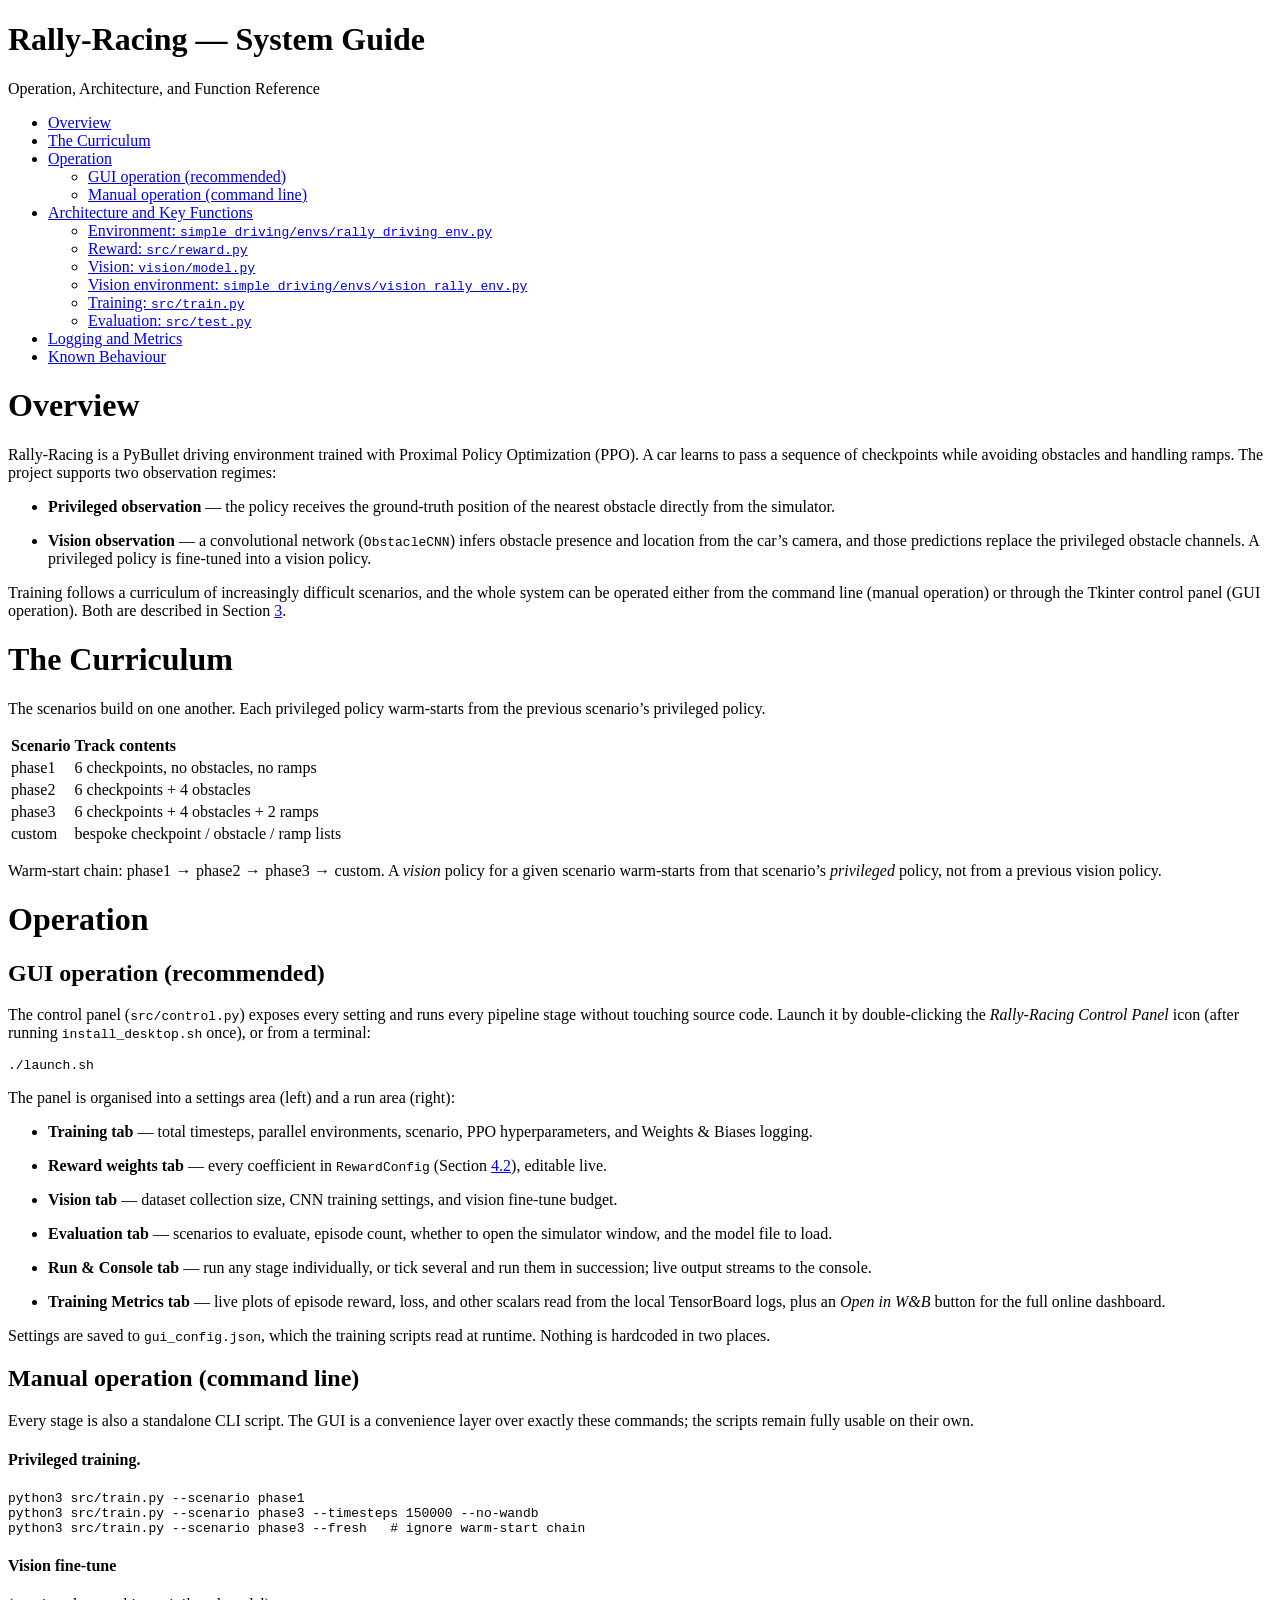
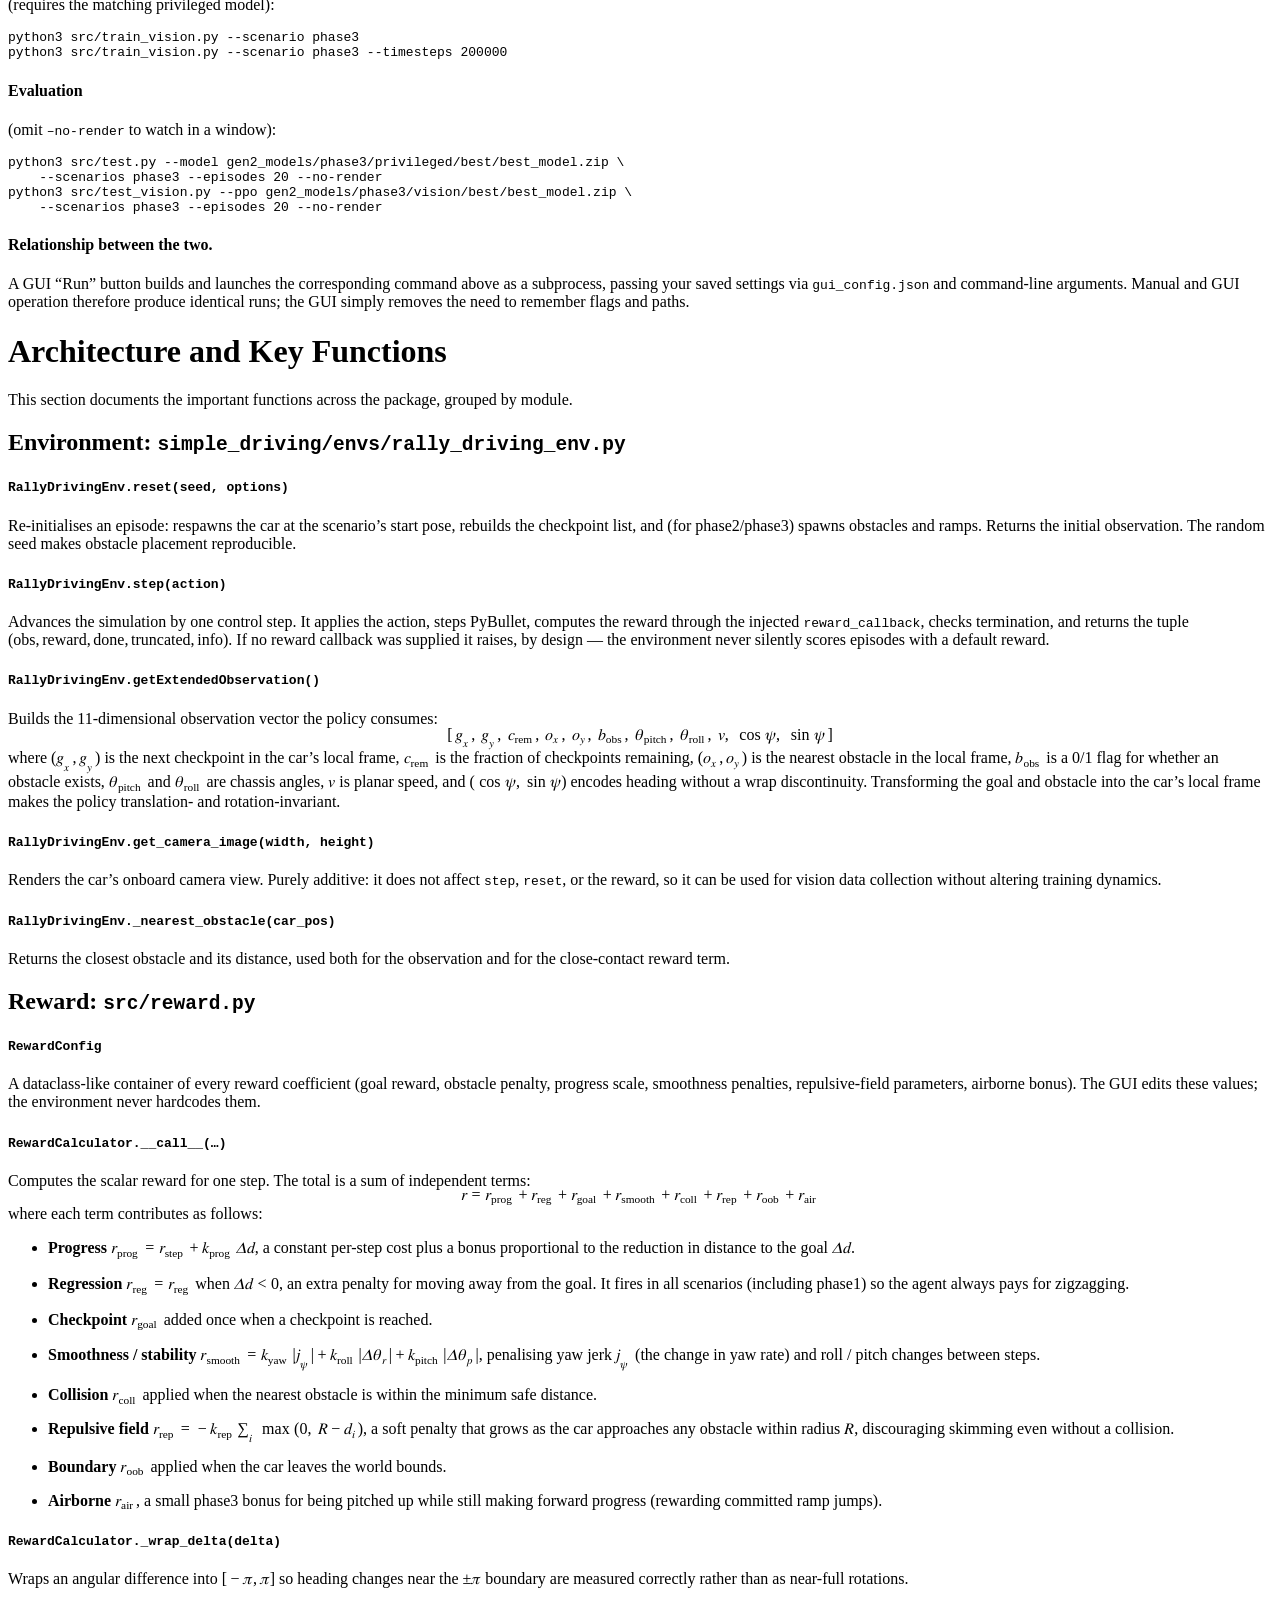
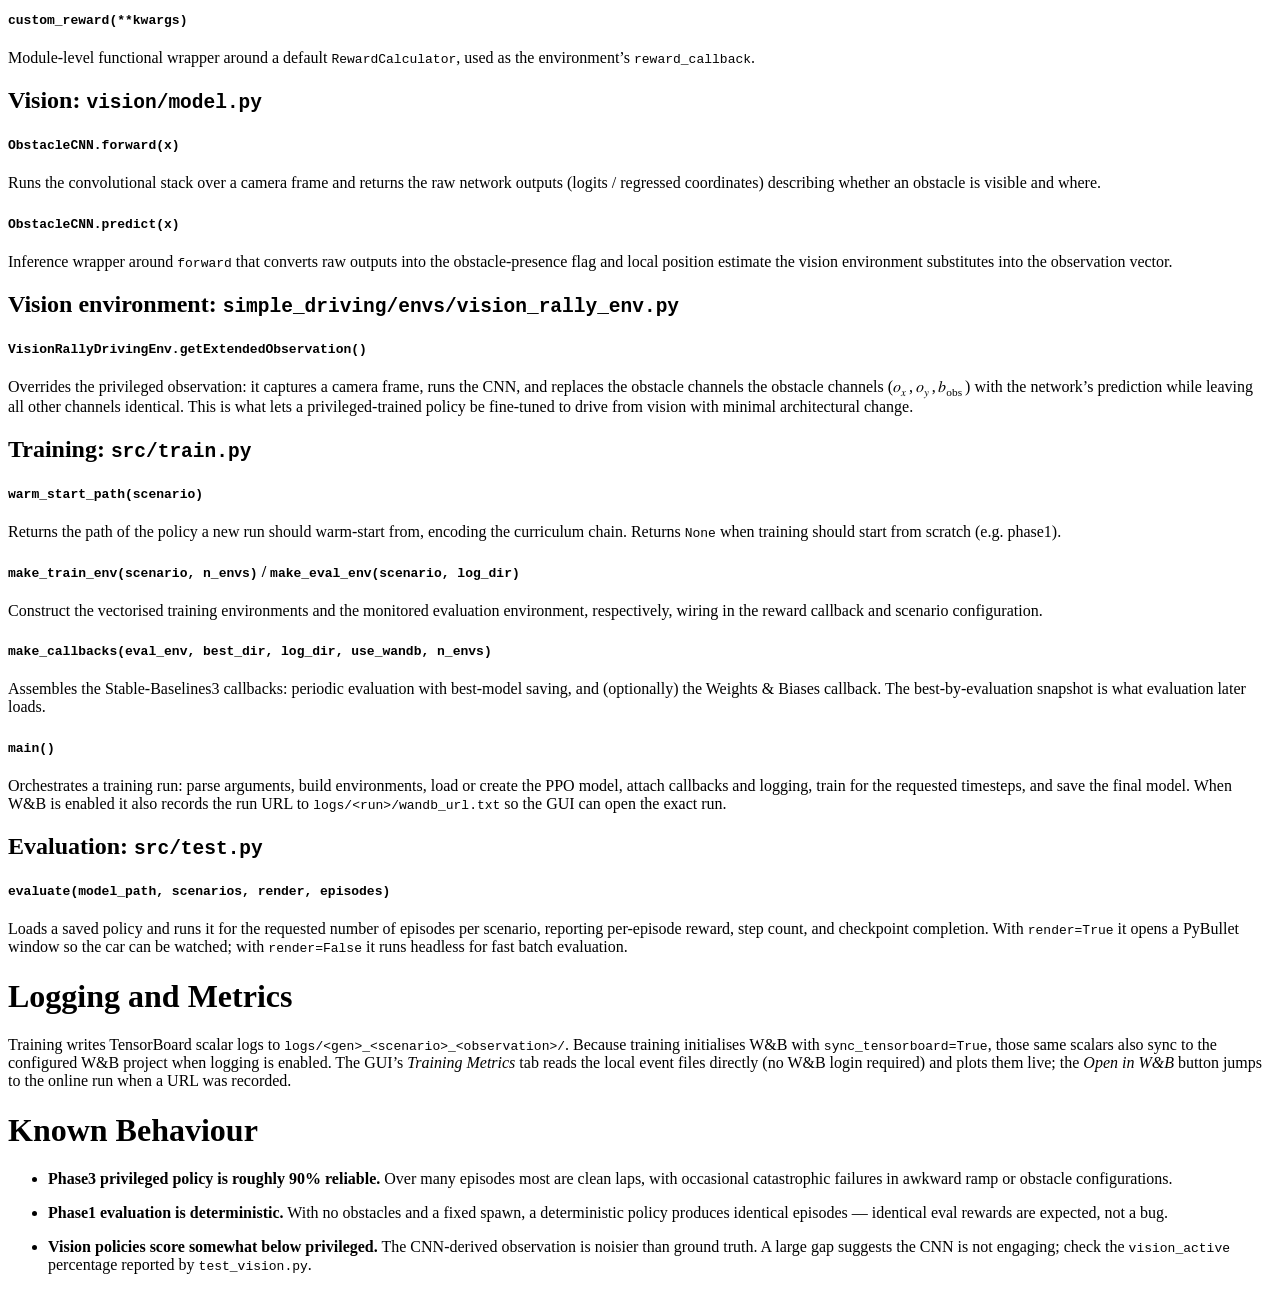
<file: docs/system_guide.html>
<!DOCTYPE html>
<html xmlns="http://www.w3.org/1999/xhtml" lang="" xml:lang="">
<head>
  <meta charset="utf-8" />
  <meta name="generator" content="pandoc" />
  <meta name="viewport" content="width=device-width, initial-scale=1.0, user-scalable=yes" />
  <meta name="author" content="Operation, Architecture, and Function Reference" />
  <title>Rally-Racing — System Guide</title>
  <style>
    code{white-space: pre-wrap;}
    span.smallcaps{font-variant: small-caps;}
    span.underline{text-decoration: underline;}
    div.column{display: inline-block; vertical-align: top; width: 50%;}
    div.hanging-indent{margin-left: 1.5em; text-indent: -1.5em;}
    ul.task-list{list-style: none;}
  </style>
</head>
<body>
<header id="title-block-header">
<h1 class="title">Rally-Racing — System Guide</h1>
<p class="author">Operation, Architecture, and Function Reference</p>
</header>
<nav id="TOC" role="doc-toc">
<ul>
<li><a href="#overview">Overview</a></li>
<li><a href="#the-curriculum">The Curriculum</a></li>
<li><a href="#sec:operation">Operation</a>
<ul>
<li><a href="#gui-operation-recommended">GUI operation (recommended)</a></li>
<li><a href="#manual-operation-command-line">Manual operation (command line)</a></li>
</ul></li>
<li><a href="#architecture-and-key-functions">Architecture and Key Functions</a>
<ul>
<li><a href="#environment-simple_drivingenvsrally_driving_env.py">Environment: <code>simple_driving/envs/rally_driving_env.py</code></a></li>
<li><a href="#sec:reward">Reward: <code>src/reward.py</code></a></li>
<li><a href="#vision-visionmodel.py">Vision: <code>vision/model.py</code></a></li>
<li><a href="#vision-environment-simple_drivingenvsvision_rally_env.py">Vision environment: <code>simple_driving/envs/vision_rally_env.py</code></a></li>
<li><a href="#training-srctrain.py">Training: <code>src/train.py</code></a></li>
<li><a href="#evaluation-srctest.py">Evaluation: <code>src/test.py</code></a></li>
</ul></li>
<li><a href="#logging-and-metrics">Logging and Metrics</a></li>
<li><a href="#known-behaviour">Known Behaviour</a></li>
</ul>
</nav>
<h1 id="overview">Overview</h1>
<p>Rally-Racing is a PyBullet driving environment trained with Proximal Policy Optimization (PPO). A car learns to pass a sequence of checkpoints while avoiding obstacles and handling ramps. The project supports two observation regimes:</p>
<ul>
<li><p><strong>Privileged observation</strong> — the policy receives the ground-truth position of the nearest obstacle directly from the simulator.</p></li>
<li><p><strong>Vision observation</strong> — a convolutional network (<code>ObstacleCNN</code>) infers obstacle presence and location from the car’s camera, and those predictions replace the privileged obstacle channels. A privileged policy is fine-tuned into a vision policy.</p></li>
</ul>
<p>Training follows a curriculum of increasingly difficult scenarios, and the whole system can be operated either from the command line (manual operation) or through the Tkinter control panel (GUI operation). Both are described in Section <a href="#sec:operation" data-reference-type="ref" data-reference="sec:operation">3</a>.</p>
<h1 id="the-curriculum">The Curriculum</h1>
<p>The scenarios build on one another. Each privileged policy warm-starts from the previous scenario’s privileged policy.</p>
<table>
<thead>
<tr class="header">
<th style="text-align: left;"><strong>Scenario</strong></th>
<th style="text-align: left;"><strong>Track contents</strong></th>
</tr>
</thead>
<tbody>
<tr class="odd">
<td style="text-align: left;">phase1</td>
<td style="text-align: left;">6 checkpoints, no obstacles, no ramps</td>
</tr>
<tr class="even">
<td style="text-align: left;">phase2</td>
<td style="text-align: left;">6 checkpoints + 4 obstacles</td>
</tr>
<tr class="odd">
<td style="text-align: left;">phase3</td>
<td style="text-align: left;">6 checkpoints + 4 obstacles + 2 ramps</td>
</tr>
<tr class="even">
<td style="text-align: left;">custom</td>
<td style="text-align: left;">bespoke checkpoint / obstacle / ramp lists</td>
</tr>
</tbody>
</table>
<p>Warm-start chain: <math display="inline" xmlns="http://www.w3.org/1998/Math/MathML"><semantics><mrow><mtext mathvariant="normal">phase1</mtext><mo>→</mo><mtext mathvariant="normal">phase2</mtext><mo>→</mo><mtext mathvariant="normal">phase3</mtext><mo>→</mo><mtext mathvariant="normal">custom</mtext></mrow><annotation encoding="application/x-tex">\text{phase1} \rightarrow \text{phase2} \rightarrow
\text{phase3} \rightarrow \text{custom}</annotation></semantics></math>. A <em>vision</em> policy for a given scenario warm-starts from that scenario’s <em>privileged</em> policy, not from a previous vision policy.</p>
<h1 id="sec:operation">Operation</h1>
<h2 id="gui-operation-recommended">GUI operation (recommended)</h2>
<p>The control panel (<code>src/control.py</code>) exposes every setting and runs every pipeline stage without touching source code. Launch it by double-clicking the <em>Rally-Racing Control Panel</em> icon (after running <code>install_desktop.sh</code> once), or from a terminal:</p>
<pre><code>./launch.sh</code></pre>
<p>The panel is organised into a settings area (left) and a run area (right):</p>
<ul>
<li><p><strong>Training tab</strong> — total timesteps, parallel environments, scenario, PPO hyperparameters, and Weights &amp; Biases logging.</p></li>
<li><p><strong>Reward weights tab</strong> — every coefficient in <code>RewardConfig</code> (Section <a href="#sec:reward" data-reference-type="ref" data-reference="sec:reward">4.2</a>), editable live.</p></li>
<li><p><strong>Vision tab</strong> — dataset collection size, CNN training settings, and vision fine-tune budget.</p></li>
<li><p><strong>Evaluation tab</strong> — scenarios to evaluate, episode count, whether to open the simulator window, and the model file to load.</p></li>
<li><p><strong>Run &amp; Console tab</strong> — run any stage individually, or tick several and run them in succession; live output streams to the console.</p></li>
<li><p><strong>Training Metrics tab</strong> — live plots of episode reward, loss, and other scalars read from the local TensorBoard logs, plus an <em>Open in W&amp;B</em> button for the full online dashboard.</p></li>
</ul>
<p>Settings are saved to <code>gui_config.json</code>, which the training scripts read at runtime. Nothing is hardcoded in two places.</p>
<h2 id="manual-operation-command-line">Manual operation (command line)</h2>
<p>Every stage is also a standalone CLI script. The GUI is a convenience layer over exactly these commands; the scripts remain fully usable on their own.</p>
<h4 id="privileged-training.">Privileged training.</h4>
<pre><code>python3 src/train.py --scenario phase1
python3 src/train.py --scenario phase3 --timesteps 150000 --no-wandb
python3 src/train.py --scenario phase3 --fresh   # ignore warm-start chain</code></pre>
<h4 id="vision-fine-tune">Vision fine-tune</h4>
<p>(requires the matching privileged model):</p>
<pre><code>python3 src/train_vision.py --scenario phase3
python3 src/train_vision.py --scenario phase3 --timesteps 200000</code></pre>
<h4 id="evaluation">Evaluation</h4>
<p>(omit <code>–no-render</code> to watch in a window):</p>
<pre><code>python3 src/test.py --model gen2_models/phase3/privileged/best/best_model.zip \
    --scenarios phase3 --episodes 20 --no-render
python3 src/test_vision.py --ppo gen2_models/phase3/vision/best/best_model.zip \
    --scenarios phase3 --episodes 20 --no-render</code></pre>
<h4 id="relationship-between-the-two.">Relationship between the two.</h4>
<p>A GUI “Run” button builds and launches the corresponding command above as a subprocess, passing your saved settings via <code>gui_config.json</code> and command-line arguments. Manual and GUI operation therefore produce identical runs; the GUI simply removes the need to remember flags and paths.</p>
<h1 id="architecture-and-key-functions">Architecture and Key Functions</h1>
<p>This section documents the important functions across the package, grouped by module.</p>
<h2 id="environment-simple_drivingenvsrally_driving_env.py">Environment: <code>simple_driving/envs/rally_driving_env.py</code></h2>
<h4 id="rallydrivingenv.resetseed-options"><code>RallyDrivingEnv.reset(seed, options)</code></h4>
<p>Re-initialises an episode: respawns the car at the scenario’s start pose, rebuilds the checkpoint list, and (for phase2/phase3) spawns obstacles and ramps. Returns the initial observation. The random seed makes obstacle placement reproducible.</p>
<h4 id="rallydrivingenv.stepaction"><code>RallyDrivingEnv.step(action)</code></h4>
<p>Advances the simulation by one control step. It applies the action, steps PyBullet, computes the reward through the injected <code>reward_callback</code>, checks termination, and returns the tuple <math display="inline" xmlns="http://www.w3.org/1998/Math/MathML"><semantics><mrow><mo stretchy="false" form="prefix">(</mo><mtext mathvariant="normal">obs</mtext><mo>,</mo><mtext mathvariant="normal">reward</mtext><mo>,</mo><mtext mathvariant="normal">done</mtext><mo>,</mo><mtext mathvariant="normal">truncated</mtext><mo>,</mo><mtext mathvariant="normal">info</mtext><mo stretchy="false" form="postfix">)</mo></mrow><annotation encoding="application/x-tex">(\text{obs}, \text{reward}, \text{done}, \text{truncated}, \text{info})</annotation></semantics></math>. If no reward callback was supplied it raises, by design — the environment never silently scores episodes with a default reward.</p>
<h4 id="rallydrivingenv.getextendedobservation"><code>RallyDrivingEnv.getExtendedObservation()</code></h4>
<p>Builds the 11-dimensional observation vector the policy consumes: <math display="block" xmlns="http://www.w3.org/1998/Math/MathML"><semantics><mrow><mo stretchy="false" form="prefix">[</mo><mspace width="0.167em"></mspace><msub><mi>g</mi><mi>x</mi></msub><mo>,</mo><mspace width="0.222em"></mspace><msub><mi>g</mi><mi>y</mi></msub><mo>,</mo><mspace width="0.222em"></mspace><msub><mi>c</mi><mtext mathvariant="normal">rem</mtext></msub><mo>,</mo><mspace width="0.222em"></mspace><msub><mi>o</mi><mi>x</mi></msub><mo>,</mo><mspace width="0.222em"></mspace><msub><mi>o</mi><mi>y</mi></msub><mo>,</mo><mspace width="0.222em"></mspace><msub><mi>b</mi><mtext mathvariant="normal">obs</mtext></msub><mo>,</mo><mspace width="0.222em"></mspace><msub><mi>θ</mi><mtext mathvariant="normal">pitch</mtext></msub><mo>,</mo><mspace width="0.222em"></mspace><msub><mi>θ</mi><mtext mathvariant="normal">roll</mtext></msub><mo>,</mo><mspace width="0.222em"></mspace><mi>v</mi><mo>,</mo><mspace width="0.222em"></mspace><mo>cos</mo><mi>ψ</mi><mo>,</mo><mspace width="0.222em"></mspace><mo>sin</mo><mi>ψ</mi><mspace width="0.167em"></mspace><mo stretchy="false" form="postfix">]</mo></mrow><annotation encoding="application/x-tex">[\, g_x,\ g_y,\ c_{\text{rem}},\ o_x,\ o_y,\ b_{\text{obs}},\
      \theta_{\text{pitch}},\ \theta_{\text{roll}},\ v,\
      \cos\psi,\ \sin\psi \,]</annotation></semantics></math> where <math display="inline" xmlns="http://www.w3.org/1998/Math/MathML"><semantics><mrow><mo stretchy="false" form="prefix">(</mo><msub><mi>g</mi><mi>x</mi></msub><mo>,</mo><msub><mi>g</mi><mi>y</mi></msub><mo stretchy="false" form="postfix">)</mo></mrow><annotation encoding="application/x-tex">(g_x,g_y)</annotation></semantics></math> is the next checkpoint in the car’s local frame, <math display="inline" xmlns="http://www.w3.org/1998/Math/MathML"><semantics><msub><mi>c</mi><mtext mathvariant="normal">rem</mtext></msub><annotation encoding="application/x-tex">c_{\text{rem}}</annotation></semantics></math> is the fraction of checkpoints remaining, <math display="inline" xmlns="http://www.w3.org/1998/Math/MathML"><semantics><mrow><mo stretchy="false" form="prefix">(</mo><msub><mi>o</mi><mi>x</mi></msub><mo>,</mo><msub><mi>o</mi><mi>y</mi></msub><mo stretchy="false" form="postfix">)</mo></mrow><annotation encoding="application/x-tex">(o_x,o_y)</annotation></semantics></math> is the nearest obstacle in the local frame, <math display="inline" xmlns="http://www.w3.org/1998/Math/MathML"><semantics><msub><mi>b</mi><mtext mathvariant="normal">obs</mtext></msub><annotation encoding="application/x-tex">b_{\text{obs}}</annotation></semantics></math> is a <math display="inline" xmlns="http://www.w3.org/1998/Math/MathML"><semantics><mrow><mn>0</mn><mi>/</mi><mn>1</mn></mrow><annotation encoding="application/x-tex">0/1</annotation></semantics></math> flag for whether an obstacle exists, <math display="inline" xmlns="http://www.w3.org/1998/Math/MathML"><semantics><msub><mi>θ</mi><mtext mathvariant="normal">pitch</mtext></msub><annotation encoding="application/x-tex">\theta_{\text{pitch}}</annotation></semantics></math> and <math display="inline" xmlns="http://www.w3.org/1998/Math/MathML"><semantics><msub><mi>θ</mi><mtext mathvariant="normal">roll</mtext></msub><annotation encoding="application/x-tex">\theta_{\text{roll}}</annotation></semantics></math> are chassis angles, <math display="inline" xmlns="http://www.w3.org/1998/Math/MathML"><semantics><mi>v</mi><annotation encoding="application/x-tex">v</annotation></semantics></math> is planar speed, and <math display="inline" xmlns="http://www.w3.org/1998/Math/MathML"><semantics><mrow><mo stretchy="false" form="prefix">(</mo><mo>cos</mo><mi>ψ</mi><mo>,</mo><mo>sin</mo><mi>ψ</mi><mo stretchy="false" form="postfix">)</mo></mrow><annotation encoding="application/x-tex">(\cos\psi,\sin\psi)</annotation></semantics></math> encodes heading without a wrap discontinuity. Transforming the goal and obstacle into the car’s local frame makes the policy translation- and rotation-invariant.</p>
<h4 id="rallydrivingenv.get_camera_imagewidth-height"><code>RallyDrivingEnv.get_camera_image(width, height)</code></h4>
<p>Renders the car’s onboard camera view. Purely additive: it does not affect <code>step</code>, <code>reset</code>, or the reward, so it can be used for vision data collection without altering training dynamics.</p>
<h4 id="rallydrivingenv._nearest_obstaclecar_pos"><code>RallyDrivingEnv._nearest_obstacle(car_pos)</code></h4>
<p>Returns the closest obstacle and its distance, used both for the observation and for the close-contact reward term.</p>
<h2 id="sec:reward">Reward: <code>src/reward.py</code></h2>
<h4 id="rewardconfig"><code>RewardConfig</code></h4>
<p>A dataclass-like container of every reward coefficient (goal reward, obstacle penalty, progress scale, smoothness penalties, repulsive-field parameters, airborne bonus). The GUI edits these values; the environment never hardcodes them.</p>
<h4 id="rewardcalculator.__call__"><code>RewardCalculator.__call__(…)</code></h4>
<p>Computes the scalar reward for one step. The total is a sum of independent terms: <math display="block" xmlns="http://www.w3.org/1998/Math/MathML"><semantics><mrow><mi>r</mi><mo>=</mo><msub><mi>r</mi><mtext mathvariant="normal">prog</mtext></msub><mo>+</mo><msub><mi>r</mi><mtext mathvariant="normal">reg</mtext></msub><mo>+</mo><msub><mi>r</mi><mtext mathvariant="normal">goal</mtext></msub><mo>+</mo><msub><mi>r</mi><mtext mathvariant="normal">smooth</mtext></msub><mo>+</mo><msub><mi>r</mi><mtext mathvariant="normal">coll</mtext></msub><mo>+</mo><msub><mi>r</mi><mtext mathvariant="normal">rep</mtext></msub><mo>+</mo><msub><mi>r</mi><mtext mathvariant="normal">oob</mtext></msub><mo>+</mo><msub><mi>r</mi><mtext mathvariant="normal">air</mtext></msub></mrow><annotation encoding="application/x-tex">r = r_{\text{prog}} + r_{\text{reg}} + r_{\text{goal}} + r_{\text{smooth}}
  + r_{\text{coll}} + r_{\text{rep}} + r_{\text{oob}} + r_{\text{air}}</annotation></semantics></math> where each term contributes as follows:</p>
<ul>
<li><p><strong>Progress</strong> <math display="inline" xmlns="http://www.w3.org/1998/Math/MathML"><semantics><mrow><msub><mi>r</mi><mtext mathvariant="normal">prog</mtext></msub><mo>=</mo><msub><mi>r</mi><mtext mathvariant="normal">step</mtext></msub><mo>+</mo><msub><mi>k</mi><mtext mathvariant="normal">prog</mtext></msub><mspace width="0.167em"></mspace><mi>Δ</mi><mi>d</mi></mrow><annotation encoding="application/x-tex">r_{\text{prog}} = r_{\text{step}} + k_{\text{prog}}\,\Delta d</annotation></semantics></math>, a constant per-step cost plus a bonus proportional to the reduction in distance to the goal <math display="inline" xmlns="http://www.w3.org/1998/Math/MathML"><semantics><mrow><mi>Δ</mi><mi>d</mi></mrow><annotation encoding="application/x-tex">\Delta d</annotation></semantics></math>.</p></li>
<li><p><strong>Regression</strong> <math display="inline" xmlns="http://www.w3.org/1998/Math/MathML"><semantics><mrow><msub><mi>r</mi><mtext mathvariant="normal">reg</mtext></msub><mo>=</mo><msub><mi>r</mi><mtext mathvariant="normal">reg</mtext></msub></mrow><annotation encoding="application/x-tex">r_{\text{reg}} = r_{\text{reg}}</annotation></semantics></math> when <math display="inline" xmlns="http://www.w3.org/1998/Math/MathML"><semantics><mrow><mi>Δ</mi><mi>d</mi><mo>&lt;</mo><mn>0</mn></mrow><annotation encoding="application/x-tex">\Delta d &lt; 0</annotation></semantics></math>, an extra penalty for moving away from the goal. It fires in all scenarios (including phase1) so the agent always pays for zigzagging.</p></li>
<li><p><strong>Checkpoint</strong> <math display="inline" xmlns="http://www.w3.org/1998/Math/MathML"><semantics><msub><mi>r</mi><mtext mathvariant="normal">goal</mtext></msub><annotation encoding="application/x-tex">r_{\text{goal}}</annotation></semantics></math> added once when a checkpoint is reached.</p></li>
<li><p><strong>Smoothness / stability</strong> <math display="inline" xmlns="http://www.w3.org/1998/Math/MathML"><semantics><mrow><msub><mi>r</mi><mtext mathvariant="normal">smooth</mtext></msub><mo>=</mo><msub><mi>k</mi><mtext mathvariant="normal">yaw</mtext></msub><mspace width="0.167em"></mspace><mo stretchy="false" form="prefix">|</mo><msub><mi>j</mi><mi>ψ</mi></msub><mo stretchy="false" form="prefix">|</mo><mo>+</mo><msub><mi>k</mi><mtext mathvariant="normal">roll</mtext></msub><mspace width="0.167em"></mspace><mo stretchy="false" form="prefix">|</mo><mi>Δ</mi><msub><mi>θ</mi><mi>r</mi></msub><mo stretchy="false" form="prefix">|</mo><mo>+</mo><msub><mi>k</mi><mtext mathvariant="normal">pitch</mtext></msub><mspace width="0.167em"></mspace><mo stretchy="false" form="prefix">|</mo><mi>Δ</mi><msub><mi>θ</mi><mi>p</mi></msub><mo stretchy="false" form="prefix">|</mo></mrow><annotation encoding="application/x-tex">r_{\text{smooth}} = k_{\text{yaw}}\,|j_\psi|
         + k_{\text{roll}}\,|\Delta\theta_r| + k_{\text{pitch}}\,|\Delta\theta_p|</annotation></semantics></math>, penalising yaw jerk <math display="inline" xmlns="http://www.w3.org/1998/Math/MathML"><semantics><msub><mi>j</mi><mi>ψ</mi></msub><annotation encoding="application/x-tex">j_\psi</annotation></semantics></math> (the change in yaw rate) and roll / pitch changes between steps.</p></li>
<li><p><strong>Collision</strong> <math display="inline" xmlns="http://www.w3.org/1998/Math/MathML"><semantics><msub><mi>r</mi><mtext mathvariant="normal">coll</mtext></msub><annotation encoding="application/x-tex">r_{\text{coll}}</annotation></semantics></math> applied when the nearest obstacle is within the minimum safe distance.</p></li>
<li><p><strong>Repulsive field</strong> <math display="inline" xmlns="http://www.w3.org/1998/Math/MathML"><semantics><mrow><msub><mi>r</mi><mtext mathvariant="normal">rep</mtext></msub><mo>=</mo><mo>−</mo><msub><mi>k</mi><mtext mathvariant="normal">rep</mtext></msub><msub><mo>∑</mo><mi>i</mi></msub><mo>max</mo><mo stretchy="false" form="prefix">(</mo><mn>0</mn><mo>,</mo><mspace width="0.222em"></mspace><mi>R</mi><mo>−</mo><msub><mi>d</mi><mi>i</mi></msub><mo stretchy="false" form="postfix">)</mo></mrow><annotation encoding="application/x-tex">r_{\text{rep}} = -k_{\text{rep}} \sum_i \max(0,\ R - d_i)</annotation></semantics></math>, a soft penalty that grows as the car approaches any obstacle within radius <math display="inline" xmlns="http://www.w3.org/1998/Math/MathML"><semantics><mi>R</mi><annotation encoding="application/x-tex">R</annotation></semantics></math>, discouraging skimming even without a collision.</p></li>
<li><p><strong>Boundary</strong> <math display="inline" xmlns="http://www.w3.org/1998/Math/MathML"><semantics><msub><mi>r</mi><mtext mathvariant="normal">oob</mtext></msub><annotation encoding="application/x-tex">r_{\text{oob}}</annotation></semantics></math> applied when the car leaves the world bounds.</p></li>
<li><p><strong>Airborne</strong> <math display="inline" xmlns="http://www.w3.org/1998/Math/MathML"><semantics><msub><mi>r</mi><mtext mathvariant="normal">air</mtext></msub><annotation encoding="application/x-tex">r_{\text{air}}</annotation></semantics></math>, a small phase3 bonus for being pitched up while still making forward progress (rewarding committed ramp jumps).</p></li>
</ul>
<h4 id="rewardcalculator._wrap_deltadelta"><code>RewardCalculator._wrap_delta(delta)</code></h4>
<p>Wraps an angular difference into <math display="inline" xmlns="http://www.w3.org/1998/Math/MathML"><semantics><mrow><mo stretchy="false" form="prefix">[</mo><mo>−</mo><mi>π</mi><mo>,</mo><mi>π</mi><mo stretchy="false" form="postfix">]</mo></mrow><annotation encoding="application/x-tex">[-\pi, \pi]</annotation></semantics></math> so heading changes near the <math display="inline" xmlns="http://www.w3.org/1998/Math/MathML"><semantics><mrow><mo>±</mo><mi>π</mi></mrow><annotation encoding="application/x-tex">\pm\pi</annotation></semantics></math> boundary are measured correctly rather than as near-full rotations.</p>
<h4 id="custom_rewardkwargs"><code>custom_reward(**kwargs)</code></h4>
<p>Module-level functional wrapper around a default <code>RewardCalculator</code>, used as the environment’s <code>reward_callback</code>.</p>
<h2 id="vision-visionmodel.py">Vision: <code>vision/model.py</code></h2>
<h4 id="obstaclecnn.forwardx"><code>ObstacleCNN.forward(x)</code></h4>
<p>Runs the convolutional stack over a camera frame and returns the raw network outputs (logits / regressed coordinates) describing whether an obstacle is visible and where.</p>
<h4 id="obstaclecnn.predictx"><code>ObstacleCNN.predict(x)</code></h4>
<p>Inference wrapper around <code>forward</code> that converts raw outputs into the obstacle-presence flag and local position estimate the vision environment substitutes into the observation vector.</p>
<h2 id="vision-environment-simple_drivingenvsvision_rally_env.py">Vision environment: <code>simple_driving/envs/vision_rally_env.py</code></h2>
<h4 id="visionrallydrivingenv.getextendedobservation"><code>VisionRallyDrivingEnv.getExtendedObservation()</code></h4>
<p>Overrides the privileged observation: it captures a camera frame, runs the CNN, and replaces the obstacle channels the obstacle channels <math display="inline" xmlns="http://www.w3.org/1998/Math/MathML"><semantics><mrow><mo stretchy="false" form="prefix">(</mo><msub><mi>o</mi><mi>x</mi></msub><mo>,</mo><msub><mi>o</mi><mi>y</mi></msub><mo>,</mo><msub><mi>b</mi><mtext mathvariant="normal">obs</mtext></msub><mo stretchy="false" form="postfix">)</mo></mrow><annotation encoding="application/x-tex">(o_x, o_y, b_{\text{obs}})</annotation></semantics></math> with the network’s prediction while leaving all other channels identical. This is what lets a privileged-trained policy be fine-tuned to drive from vision with minimal architectural change.</p>
<h2 id="training-srctrain.py">Training: <code>src/train.py</code></h2>
<h4 id="warm_start_pathscenario"><code>warm_start_path(scenario)</code></h4>
<p>Returns the path of the policy a new run should warm-start from, encoding the curriculum chain. Returns <code>None</code> when training should start from scratch (e.g. phase1).</p>
<h4 id="make_train_envscenario-n_envs-make_eval_envscenario-log_dir"><code>make_train_env(scenario, n_envs)</code> / <code>make_eval_env(scenario, log_dir)</code></h4>
<p>Construct the vectorised training environments and the monitored evaluation environment, respectively, wiring in the reward callback and scenario configuration.</p>
<h4 id="make_callbackseval_env-best_dir-log_dir-use_wandb-n_envs"><code>make_callbacks(eval_env, best_dir, log_dir, use_wandb, n_envs)</code></h4>
<p>Assembles the Stable-Baselines3 callbacks: periodic evaluation with best-model saving, and (optionally) the Weights &amp; Biases callback. The best-by-evaluation snapshot is what evaluation later loads.</p>
<h4 id="main"><code>main()</code></h4>
<p>Orchestrates a training run: parse arguments, build environments, load or create the PPO model, attach callbacks and logging, train for the requested timesteps, and save the final model. When W&amp;B is enabled it also records the run URL to <code>logs/&lt;run&gt;/wandb_url.txt</code> so the GUI can open the exact run.</p>
<h2 id="evaluation-srctest.py">Evaluation: <code>src/test.py</code></h2>
<h4 id="evaluatemodel_path-scenarios-render-episodes"><code>evaluate(model_path, scenarios, render, episodes)</code></h4>
<p>Loads a saved policy and runs it for the requested number of episodes per scenario, reporting per-episode reward, step count, and checkpoint completion. With <code>render=True</code> it opens a PyBullet window so the car can be watched; with <code>render=False</code> it runs headless for fast batch evaluation.</p>
<h1 id="logging-and-metrics">Logging and Metrics</h1>
<p>Training writes TensorBoard scalar logs to <code>logs/&lt;gen&gt;_&lt;scenario&gt;_&lt;observation&gt;/</code>. Because training initialises W&amp;B with <code>sync_tensorboard=True</code>, those same scalars also sync to the configured W&amp;B project when logging is enabled. The GUI’s <em>Training Metrics</em> tab reads the local event files directly (no W&amp;B login required) and plots them live; the <em>Open in W&amp;B</em> button jumps to the online run when a URL was recorded.</p>
<h1 id="known-behaviour">Known Behaviour</h1>
<ul>
<li><p><strong>Phase3 privileged policy is roughly 90% reliable.</strong> Over many episodes most are clean laps, with occasional catastrophic failures in awkward ramp or obstacle configurations.</p></li>
<li><p><strong>Phase1 evaluation is deterministic.</strong> With no obstacles and a fixed spawn, a deterministic policy produces identical episodes — identical eval rewards are expected, not a bug.</p></li>
<li><p><strong>Vision policies score somewhat below privileged.</strong> The CNN-derived observation is noisier than ground truth. A large gap suggests the CNN is not engaging; check the <code>vision_active</code> percentage reported by <code>test_vision.py</code>.</p></li>
</ul>
</body>
</html>
</file>
